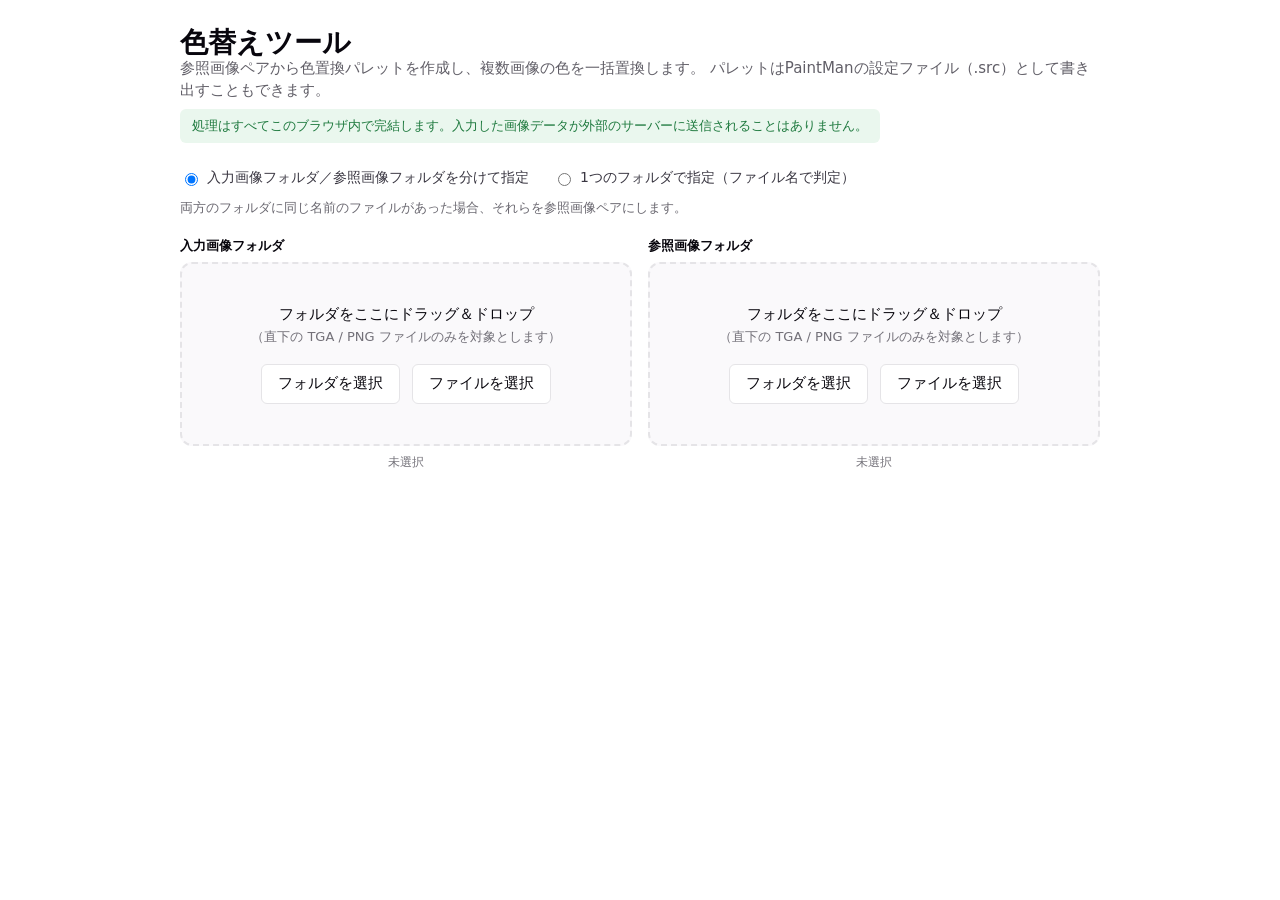
<file: ai_tools/apps/color_changer/index.html>
<!doctype html>
<html lang="en">
  <head>
    <meta charset="UTF-8" />
    <link rel="icon" type="image/svg+xml" href="/favicon.svg" />
    <meta name="viewport" content="width=device-width, initial-scale=1.0" />
    <title>色替えツール</title>
    <script type="module" crossorigin src="./assets/index-Cw2VS9bw.js"></script>
    <link rel="stylesheet" crossorigin href="./assets/index-DLBLEBvG.css">
  </head>
  <body>
    <div id="root"></div>
  </body>
</html>
</file>
<file: ai_tools/apps/color_changer/assets/index-DLBLEBvG.css>
:root{--text:#3a3742;--text-h:#08060d;--bg:#fff;--border:#e5e4e7;--panel-bg:#faf9fb;--accent:#4363d8;--accent-hover:#2f4fc0;--danger:#c0293e;--danger-bg:#fdecee;--warning:#9a6b00;--warning-bg:#fff6e0;--success:#1f7a3f;--success-bg:#eaf7ee;--info-bg:#eef1fb;--lightningcss-light:initial;--lightningcss-dark: ;color-scheme:light dark;color:var(--text);background:var(--bg);-webkit-font-smoothing:antialiased;-moz-osx-font-smoothing:grayscale;font:15px/145% system-ui,Segoe UI,Roboto,sans-serif}@media (prefers-color-scheme:dark){:root{--lightningcss-light: ;--lightningcss-dark:initial;--text:#d1d2d8;--text-h:#f3f4f6;--bg:#16171d;--border:#2e303a;--panel-bg:#1c1d24;--accent:#7c96f0;--accent-hover:#97acf5;--danger:#ff6b7f;--danger-bg:#3a1c22;--warning:#e0b34a;--warning-bg:#3a2f10;--success:#6bd699;--success-bg:#163422;--info-bg:#1f2436}}*{box-sizing:border-box}body{margin:0}h1,h2{color:var(--text-h);font-weight:600}p{margin:0}button{font:inherit}.app{max-width:960px;margin:0 auto;padding:32px 20px 80px}.app-header h1{margin:0 0 4px;font-size:28px}.app-sub{color:var(--text);opacity:.8;margin-bottom:8px}.privacy-note{color:var(--success);background:var(--success-bg);border-radius:6px;margin-bottom:24px;padding:6px 12px;font-size:12.5px;display:inline-block}.mode-explain{color:var(--text);opacity:.75;margin:-8px 0 16px;font-size:13px}.mode-select{gap:24px;margin-bottom:16px;font-size:14px;display:flex}.mode-select label{cursor:pointer;align-items:center;gap:6px;display:flex}.suffix-field{align-items:center;gap:8px;margin-bottom:16px;font-size:14px;display:flex}.suffix-field input{font:inherit;border:1px solid var(--border);background:var(--bg);color:var(--text-h);border-radius:6px;width:160px;padding:6px 10px}.dual-drop-zones{grid-template-columns:1fr 1fr;gap:16px;display:grid}@media (width<=640px){.dual-drop-zones{grid-template-columns:1fr}}.drop-zone-title{color:var(--text-h);margin-bottom:6px;font-size:13px;font-weight:600}.drop-zone-status{opacity:.7;text-align:center;margin-top:6px;font-size:12px}.drop-zone{border:2px dashed var(--border);text-align:center;background:var(--panel-bg);border-radius:12px;padding:40px 20px;transition:border-color .15s,background .15s}.drop-zone-over{border-color:var(--accent);background:var(--info-bg)}.drop-zone-disabled{opacity:.6;pointer-events:none}.drop-zone-text{color:var(--text-h);margin-bottom:16px}.drop-zone-sub{color:var(--text);opacity:.7;font-size:13px}.drop-zone-actions{justify-content:center;gap:12px;display:flex}button{cursor:pointer;border:1px solid var(--border);background:var(--bg);color:var(--text-h);border-radius:6px;padding:8px 16px}button:hover:not(:disabled){border-color:var(--accent)}button:disabled{cursor:not-allowed;opacity:.5}button.primary{background:var(--accent);border-color:var(--accent);color:#fff;padding:12px 28px;font-size:16px;font-weight:600}button.primary:hover:not(:disabled){background:var(--accent-hover)}.link-button{color:var(--accent);background:0 0;border:none;margin:8px 0 0;padding:4px 0;font-size:13px;text-decoration:underline}.banner{border-radius:8px;margin:16px 0;padding:12px 16px;font-size:14px}.banner ul{margin:8px 0 0;padding-left:20px}.banner-error{background:var(--danger-bg);color:var(--danger)}.banner-warning{background:var(--warning-bg);color:var(--warning)}.banner-info{background:var(--info-bg);color:var(--text-h)}.banner-success{background:var(--success-bg);color:var(--success)}.section{margin-top:32px}.section-title-row{align-items:center;gap:12px;display:flex}.section-title-row h2{margin:0 0 8px}.export-button{margin-bottom:8px;padding:6px 12px;font-size:13px}.muted{opacity:.6;font-size:14px}.pair-list{flex-wrap:wrap;gap:12px;display:flex}.pair-card{border:1px solid var(--border);background:var(--panel-bg);border-radius:8px;padding:10px}.pair-card-name{word-break:break-all;margin-bottom:6px;font-size:12px}.pair-card-thumbs{align-items:center;gap:6px;display:flex}.arrow{opacity:.5;flex-shrink:0}.palette-table{columns:2;border:1px solid var(--border);background:var(--panel-bg);border-radius:8px;column-gap:12px;padding:8px}@media (width<=640px){.palette-table{columns:1}}.palette-row{break-inside:avoid;border-radius:4px;align-items:center;gap:8px;padding:4px 8px;font-size:13px;display:flex}.palette-row-conflict{background:var(--danger-bg)}.swatch{border:1px solid var(--border);background-image:linear-gradient(45deg,#ccc 25%,#0000 25%),linear-gradient(-45deg,#ccc 25%,#0000 25%),linear-gradient(45deg,#0000 75%,#ccc 75%),linear-gradient(-45deg,#0000 75%,#ccc 75%);background-position:0 0,0 4px,4px -4px,-4px 0;background-size:8px 8px;border-radius:4px;flex-shrink:0;width:20px;height:20px}.mono{font-family:ui-monospace,Consolas,monospace;font-size:12px}.conflict-group{border-top:1px solid var(--danger);margin:12px 0;padding-top:12px}.conflict-title{margin-bottom:8px;font-weight:600}.conflict-entries{flex-direction:column;gap:10px;display:flex}.conflict-entry{background:var(--bg);border:2px solid;border-radius:8px;padding:8px}.conflict-occurrences{flex-wrap:wrap;gap:8px;margin-top:8px;display:flex}.occurrence{text-align:center}.occurrence-name{word-break:break-all;max-width:140px;margin-bottom:4px;font-size:11px}.target-list{columns:3;padding-left:20px;font-size:13px}.target-tag{color:var(--accent);font-size:11px}.start-bar{align-items:center;gap:12px;margin-top:32px;display:flex}.start-hint{opacity:.7;font-size:13px}.thumb-button{cursor:zoom-in;background:0 0;border:none;border-radius:4px;padding:0;line-height:0}.thumb-button:hover canvas,.thumb-button:focus-visible canvas{border-color:var(--accent)}.lightbox-backdrop{z-index:100;background:#0a0a0cc7;justify-content:center;align-items:center;padding:32px;display:flex;position:fixed;inset:0}.lightbox-content{flex-direction:column;align-items:center;gap:12px;max-width:100%;max-height:100%;display:flex;position:relative}.lightbox-caption{color:#fff;opacity:.85;font-size:13px}.lightbox-close{border:1px solid var(--border);background:var(--bg);width:32px;height:32px;color:var(--text-h);cursor:pointer;border-radius:50%;justify-content:center;align-items:center;font-size:15px;line-height:1;display:flex;position:absolute;top:-16px;right:-16px}.lightbox-close:hover{border-color:var(--accent);color:var(--accent)}.modal-backdrop{z-index:100;background:#0a0a0c8c;justify-content:center;align-items:center;padding:24px;display:flex;position:fixed;inset:0}.modal-box{background:var(--bg);border:1px solid var(--border);border-radius:10px;max-width:440px;padding:24px;box-shadow:0 8px 24px #00000040}.modal-box p{margin:0 0 12px;font-size:14px;line-height:1.6}.modal-box p:last-of-type{margin-bottom:0}.modal-actions{justify-content:flex-end;margin-top:20px;display:flex}
</file>
